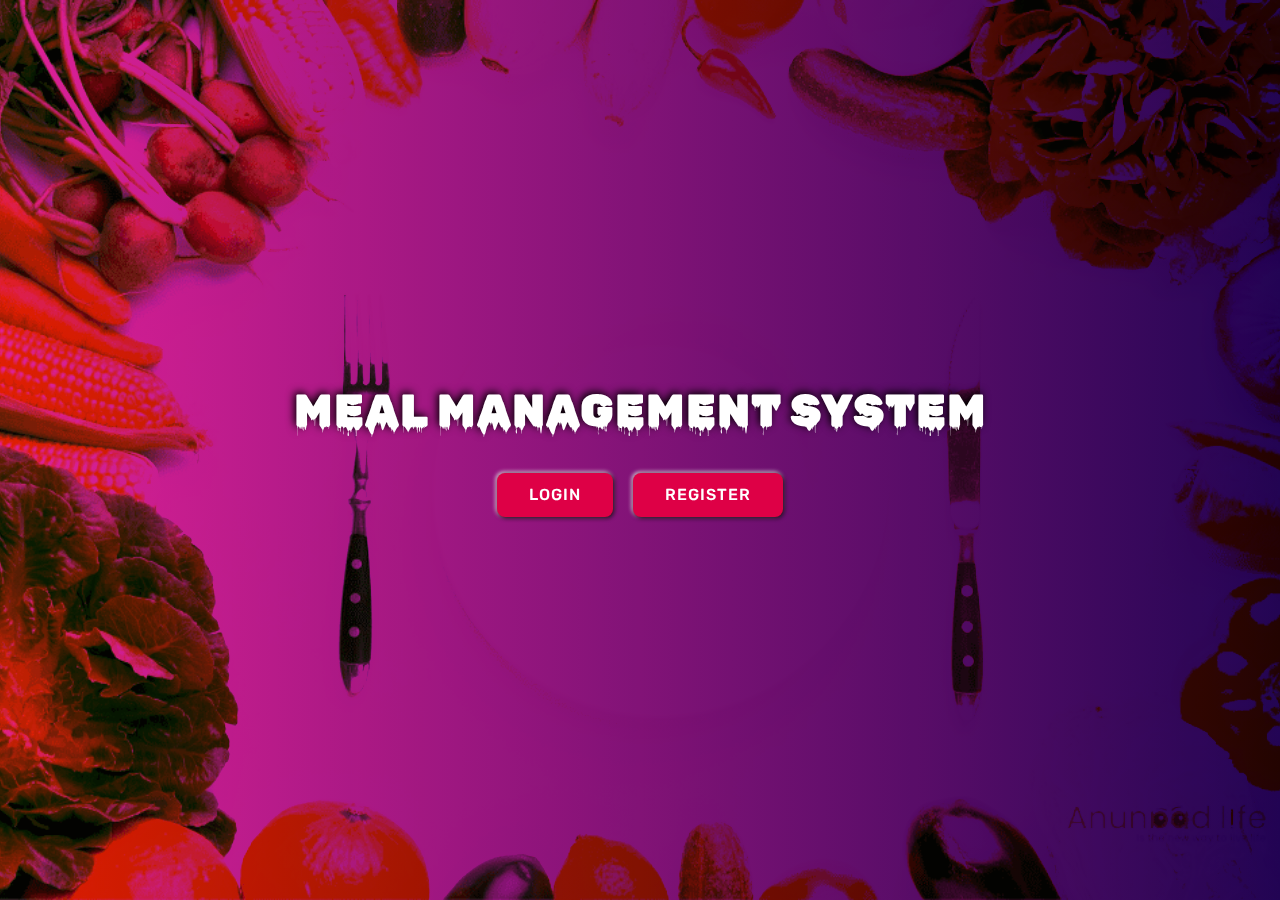
<file: index.html>
<!DOCTYPE html>
<html lang="en">
    <head>
        <meta charset="utf-8" />
        <meta name="description" content="" />
        <meta
            name="keywords"
            content="app, landing, corporate, Creative, Html Template, Template"
        />
        <meta name="author" content="web-themes" />
        <meta http-equiv="x-ua-compatible" content="ie=edge" />
        <meta name="viewport" content="width=device-width, initial-scale=1" />

        <!-- title -->
        <title></title>

        <!-- favicon -->
        <link href="img/favicon.png" type="image/png" rel="icon" />

        <!-- all css here -->
        <link href="css/bootstrap.min.css" rel="stylesheet" type="text/css" />
        <link href="css/fontawesome.min.css" rel="stylesheet" type="text/css" />

        <link href="css/helper.css" rel="stylesheet" type="text/css" />
        <link href="css/style.css" rel="stylesheet" type="text/css" />
        <link href="css/responsive.css" rel="stylesheet" type="text/css" />
    </head>
    <body>
        <!-- Preloader End -->
        <div class="home_bg" style="background-image: url(img/home_img.png);">
            <div class="container">
                <h2>Meal Management System</h2>
                <div class="home_btn">
                    <a href="login.html" class="button">Login</a>
                    <a href="register.html" class="button">Register</a>
                </div>            
            </div>
        </div>

        <!-- all js here -->
        <script src="js/jquery-3.4.1.min.js"></script>
        <script src="js/plugins.js"></script>
        <script src="js/main.js"></script>
    </body>
</html>
</file>
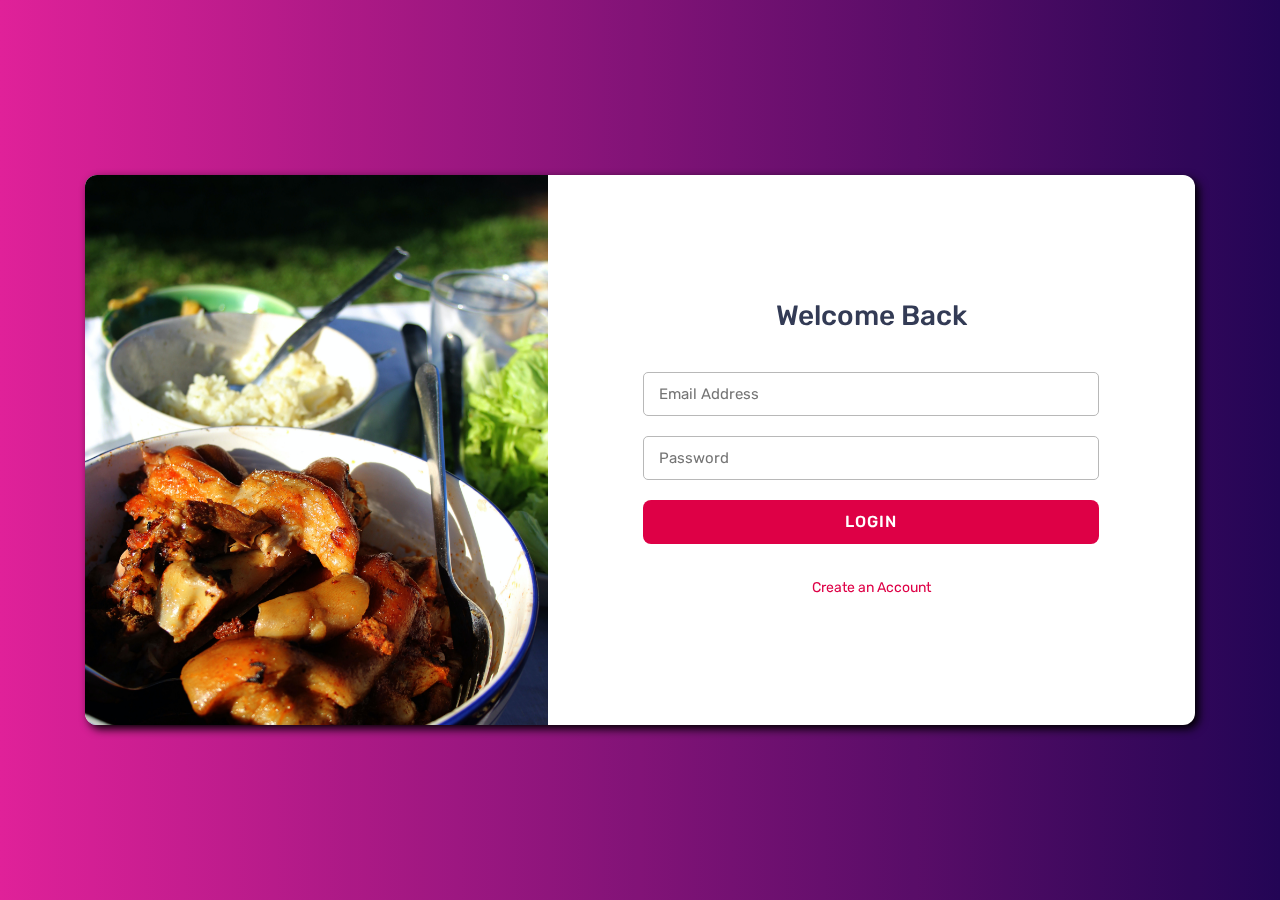
<file: login.html>
<!DOCTYPE html>
<html lang="en">
    <head>
        <meta charset="utf-8" />
        <meta name="description" content="" />
        <meta
            name="keywords"
            content="app, landing, corporate, Creative, Html Template, Template"
        />
        <meta name="author" content="web-themes" />
        <meta http-equiv="x-ua-compatible" content="ie=edge" />
        <meta name="viewport" content="width=device-width, initial-scale=1" />

        <!-- title -->
        <title></title>

        <!-- favicon -->
        <link href="img/favicon.png" type="image/png" rel="icon" />

        <!-- all css here -->
        <link href="css/bootstrap.min.css" rel="stylesheet" type="text/css" />
        <link href="css/fontawesome.min.css" rel="stylesheet" type="text/css" />
        <link href="css/helper.css" rel="stylesheet" type="text/css" />
        <link href="css/style.css" rel="stylesheet" type="text/css" />
        <link href="css/responsive.css" rel="stylesheet" type="text/css" />
    </head>
    <body>
        <div class="home_bg">
            <div class="container">
                <div class="login_area_box">
                    <div class="row no-gutters">
                        <div class="col-md-5">
                            <div class="login_left_area"></div>
                        </div>
                        <div class="col-md-7">
                            <div class="login_right_area">
                                <div class="login_right_box">
                                    <h3 class="mb_30">Welcome Back</h3>
                                    <form>
                                        <input type="email" placeholder="Email Address" />
                                        <input type="password" placeholder="Password" />
                                        <button class="button mt_10" type="submit">Login</button>
                                    </form>
            
                                    <div class="mt_30">
                                        <a href="register.html">Create an Account</a>
                                    </div>
                                </div>
                            </div>
                        </div>
                    </div>
                </div>
            </div>
        </div>
        <script src="js/jquery-3.4.1.min.js"></script>
        <script src="js/plugins.js"></script>
        <script src="js/main.js"></script>
    </body>
</html>
</file>
<file: css/helper.css>
/*
**margin 5px - 100px
**padding 5px - 100px
*/

.mt_5{margin-top:5px}.mt_10{margin-top:10px}.mt_15{margin-top:15px}.mt_20{margin-top:20px}.mt_25{margin-top:25px}.mt_30{margin-top:30px}.mt_35{margin-top:35px}.mt_40{margin-top:40px}.mt_45{margin-top:45px}.mt_50{margin-top:50px}.mt_55{margin-top:55px}.mt_60{margin-top:60px}.mt_65{margin-top:65px}.mt_70{margin-top:70px}.mt_75{margin-top:75px}.mt_80{margin-top:80px}.mt_85{margin-top:85px}.mt_90{margin-top:90px}.mt_95{margin-top:95px}.mt_100{margin-top:100px}.mb_5{margin-bottom:5px}.mb_10{margin-bottom:10px}.mb_15{margin-bottom:15px}.mb_20{margin-bottom:20px}.mb_25{margin-bottom:25px}.mb_30{margin-bottom:30px}.mb_35{margin-bottom:35px}.mb_40{margin-bottom:40px}.mb_45{margin-bottom:45px}.mb_50{margin-bottom:50px}.mb_55{margin-bottom:55px}.mb_60{margin-bottom:60px}.mb_65{margin-bottom:65px}.mb_70{margin-bottom:70px}.mb_75{margin-bottom:75px}.mb_80{margin-bottom:80px}.mb_85{margin-bottom:85px}.mb_90{margin-bottom:90px}.mb_95{margin-bottom:95px}.mb_100{margin-bottom:100px}.mr_5{margin-right:5px}.mr_10{margin-right:10px}.mr_15{margin-right:15px}.mr_20{margin-right:20px}.mr_25{margin-right:25px}.mr_30{margin-right:30px}.mr_35{margin-right:35px}.mr_40{margin-right:40px}.mr_45{margin-right:45px}.mr_50{margin-right:50px}.mr_55{margin-right:55px}.mr_60{margin-right:60px}.mr_65{margin-right:65px}.mr_70{margin-right:70px}.mr_75{margin-right:75px}.mr_80{margin-right:80px}.mr_85{margin-right:85px}.mr_90{margin-right:90px}.mr_95{margin-right:95px}.mr_100{margin-right:100px}.ml_5{margin-left:5px}.ml_10{margin-left:10px}.ml_15{margin-left:15px}.ml_20{margin-left:20px}.ml_25{margin-left:25px}.ml_30{margin-left:30px}.ml_35{margin-left:35px}.ml_40{margin-left:40px}.ml_45{margin-left:45px}.ml_50{margin-left:50px}.ml_55{margin-left:55px}.ml_60{margin-left:60px}.ml_65{margin-left:65px}.ml_70{margin-left:70px}.ml_75{margin-left:75px}.ml_80{margin-left:80px}.ml_85{margin-left:85px}.ml_90{margin-left:90px}.ml_95{margin-left:95px}.ml_100{margin-left:100px}.pt_5{padding-top:5px}.pt_10{padding-top:10px}.pt_15{padding-top:15px}.pt_20{padding-top:20px}.pt_25{padding-top:25px}.pt_30{padding-top:30px}.pt_35{padding-top:35px}.pt_40{padding-top:40px}.pt_45{padding-top:45px}.pt_50{padding-top:50px}.pt_55{padding-top:55px}.pt_60{padding-top:60px}.pt_65{padding-top:65px}.pt_70{padding-top:70px}.pt_75{padding-top:75px}.pt_80{padding-top:80px}.pt_85{padding-top:85px}.pt_90{padding-top:90px}.pt_95{padding-top:95px}.pt_100{padding-top:100px}.pb_5{padding-bottom:5px}.pb_10{padding-bottom:10px}.pb_15{padding-bottom:15px}.pb_20{padding-bottom:20px}.pb_25{padding-bottom:25px}.pb_30{padding-bottom:30px}.pb_35{padding-bottom:35px}.pb_40{padding-bottom:40px}.pb_45{padding-bottom:45px}.pb_50{padding-bottom:50px}.pb_55{padding-bottom:55px}.pb_60{padding-bottom:60px}.pb_65{padding-bottom:65px}.pb_70{padding-bottom:70px}.pb_75{padding-bottom:75px}.pb_80{padding-bottom:80px}.pb_85{padding-bottom:85px}.pb_90{padding-bottom:90px}.pb_95{padding-bottom:95px}.pb_100{padding-bottom:100px}.pr_5{padding-right:5px}.pr_10{padding-right:10px}.pr_15{padding-right:15px}.pr_20{padding-right:20px}.pr_25{padding-right:25px}.pr_30{padding-right:30px}.pr_35{padding-right:35px}.pr_40{padding-right:40px}.pr_45{padding-right:45px}.pr_50{padding-right:50px}.pr_55{padding-right:55px}.pr_60{padding-right:60px}.pr_65{padding-right:65px}.pr_70{padding-right:70px}.pr_75{padding-right:75px}.pr_80{padding-right:80px}.pr_85{padding-right:85px}.pr_90{padding-right:90px}.pr_95{padding-right:95px}.pr_100{padding-right:100px}.pl_5{padding-left:5px}.pl_10{padding-left:10px}.pl_15{padding-left:15px}.pl_20{padding-left:20px}.pl_25{padding-left:25px}.pl_30{padding-left:30px}.pl_35{padding-left:35px}.pl_40{padding-left:40px}.pl_45{padding-left:45px}.pl_50{padding-left:50px}.pl_55{padding-left:55px}.pl_60{padding-left:60px}.pl_65{padding-left:65px}.pl_70{padding-left:70px}.pl_75{padding-left:75px}.pl_80{padding-left:80px}.pl_85{padding-left:85px}.pl_90{padding-left:90px}.pl_95{padding-left:95px}.pl_100{padding-left:100px}
</file>
<file: css/style.css>
/*======================
   01. Google fonts
========================*/
@import url('https://fonts.googleapis.com/css2?family=Monomaniac+One&family=Rubik+Wet+Paint&family=Rubik:wght@400;500;600&display=swap');

/*======================
   02. Basic css
========================*/
html,
body,
div,
span,
h1,
h2,
h3,
h4,
h5,
h6,
p,
a,
strong,
i,
ol,
ul,
li,
form,
label,
footer,
header,
menu,
nav,
section {
    margin: 0;
    padding: 0;
}

body {
    line-height: 26px;
    font-family: 'Rubik', sans-serif;
    background-color: #fff;
    color: #333b55;
}
/*font-family: 'Monomaniac One', sans-serif;
font-family: 'Rubik Wet Paint', cursive;*/
ol,
ul {
    list-style: none;
}

a:hover {
    text-decoration: none;
}

button:focus,
a:focus,
input:focus,
textarea:focus {
    outline: none;
}

/*Proloader START CSS*/
.preloader {
    position: fixed;
    width: 100%;
    height: 100%;
    left: 0;
    top: 0;
    z-index: 9999;
    background: #fff;
}

.loader_34 {
    /* Preloader */
    display: table-cell;
    vertical-align: middle;
    text-align: center;
}

.loader_34 .ytp-spinner {
    /* Spinner Container */
    position: absolute;
    left: 50%;
    top: 50%;
    width: 64px;
    margin-left: -32px;
    z-index: 18;
    pointer-events: none;
}

.loader_34 .ytp-spinner .ytp-spinner-container {
    pointer-events: none;
    position: absolute;
    width: 100%;
    padding-bottom: 100%;
    top: 50%;
    left: 50%;
    margin-top: -50%;
    margin-left: -50%;
    animation: ytp-spinner-linspin 1568.23529647ms linear infinite;
    -webkit-animation: ytp-spinner-linspin 1568.23529647ms linear infinite;
}

.loader_34 .ytp-spinner-rotator {
    position: absolute;
    width: 100%;
    height: 100%;
    -webkit-animation: ytp-spinner-easespin 5332ms cubic-bezier(0.4, 0, 0.2, 1)
        infinite both;
    animation: ytp-spinner-easespin 5332ms cubic-bezier(0.4, 0, 0.2, 1) infinite
        both;
}

.loader_34 .ytp-spinner-left {
    position: absolute;
    top: 0;
    left: 0;
    bottom: 0;
    overflow: hidden;
}

.loader_34 .ytp-spinner-right {
    position: absolute;
    top: 0;
    right: 0;
    bottom: 0;
    overflow: hidden;
}

.loader_34 .ytp-spinner-left {
    /* Position inside Container*/
    right: 50%;
}

.loader_34 .ytp-spinner-right {
    /* Position inside Container*/
    left: 50%;
}

.loader_34 .ytp-spinner-circle {
    -webkit-box-sizing: border-box;
    box-sizing: border-box;
    position: absolute;
    width: 200%;
    height: 100%;
    border-style: solid;
    /* Spinner Color */
    border-color: #f9fb76 #f9fb76 transparent;
    border-radius: 50%;
    border-width: 6px;
}

.loader_34 .ytp-spinner-left .ytp-spinner-circle {
    left: 0;
    right: -100%;
    border-right-color: transparent;
    -webkit-animation: ytp-spinner-left-spin 1333ms cubic-bezier(0.4, 0, 0.2, 1)
        infinite both;
    animation: ytp-spinner-left-spin 1333ms cubic-bezier(0.4, 0, 0.2, 1)
        infinite both;
}

.loader_34 .ytp-spinner-right .ytp-spinner-circle {
    left: -100%;
    right: 0;
    border-left-color: transparent;
    -webkit-animation: ytp-right-spin 1333ms cubic-bezier(0.4, 0, 0.2, 1)
        infinite both;
    animation: ytp-right-spin 1333ms cubic-bezier(0.4, 0, 0.2, 1) infinite both;
}

/* Preloader Animations */

@-webkit-keyframes ytp-spinner-linspin {
    to {
        -webkit-transform: rotate(360deg);
    }
}

@keyframes ytp-spinner-linspin {
    to {
        -webkit-transform: rotate(360deg);
        transform: rotate(360deg);
    }
}

@-webkit-keyframes ytp-spinner-easespin {
    12.5% {
        -webkit-transform: rotate(135deg);
    }
    25% {
        -webkit-transform: rotate(270deg);
    }
    37.5% {
        -webkit-transform: rotate(405deg);
    }
    50% {
        -webkit-transform: rotate(540deg);
    }
    62.5% {
        -webkit-transform: rotate(675deg);
    }
    75% {
        -webkit-transform: rotate(810deg);
    }
    87.5% {
        -webkit-transform: rotate(945deg);
    }
    to {
        -webkit-transform: rotate(1080deg);
    }
}

@keyframes ytp-spinner-easespin {
    12.5% {
        -webkit-transform: rotate(135deg);
        transform: rotate(135deg);
    }
    25% {
        -webkit-transform: rotate(270deg);
        transform: rotate(270deg);
    }
    37.5% {
        -webkit-transform: rotate(405deg);
        transform: rotate(405deg);
    }
    50% {
        -webkit-transform: rotate(540deg);
        transform: rotate(540deg);
    }
    62.5% {
        -webkit-transform: rotate(675deg);
        transform: rotate(675deg);
    }
    75% {
        -webkit-transform: rotate(810deg);
        transform: rotate(810deg);
    }
    87.5% {
        -webkit-transform: rotate(945deg);
        transform: rotate(945deg);
    }
    to {
        -webkit-transform: rotate(1080deg);
        transform: rotate(1080deg);
    }
}

@-webkit-keyframes ytp-spinner-left-spin {
    0% {
        -webkit-transform: rotate(130deg);
    }
    50% {
        -webkit-transform: rotate(-5deg);
    }
    to {
        -webkit-transform: rotate(130deg);
    }
}

@keyframes ytp-spinner-left-spin {
    0% {
        -webkit-transform: rotate(130deg);
        transform: rotate(130deg);
    }
    50% {
        -webkit-transform: rotate(-5deg);
        transform: rotate(-5deg);
    }
    to {
        -webkit-transform: rotate(130deg);
        transform: rotate(130deg);
    }
}

@-webkit-keyframes ytp-right-spin {
    0% {
        -webkit-transform: rotate(-130deg);
    }
    50% {
        -webkit-transform: rotate(5deg);
    }
    to {
        -webkit-transform: rotate(-130deg);
    }
}

@keyframes ytp-right-spin {
    0% {
        -webkit-transform: rotate(-130deg);
        transform: rotate(-130deg);
    }
    50% {
        -webkit-transform: rotate(5deg);
        transform: rotate(5deg);
    }
    to {
        -webkit-transform: rotate(-130deg);
        transform: rotate(-130deg);
    }
}

.Custom_btn {
    display: block;
    text-align: center;
    width: 100%;
    border: none;
    background-color: #3363f5;
    padding: 8px;
    font-size: 13px;
    color: #fff;
    border-radius: 20px;
    transition: 0.3s;
}
.Custom_btn:hover {
    /* opacity: 0.6; */
    box-shadow: 0 0 8px 0px #979797;
}

/* Home_area  */
.home_bg {
    position: relative;
    z-index: 1;
    background-position: center;
    background-size: cover;
    background-repeat: no-repeat;
    min-height: 100vh;
    padding: 50px 0;
    display: flex;
    align-items: center;
    justify-content: center;
}
.home_bg::before {
    position: absolute;
    content: '';
    left: 0;
    top: 0;
    width: 100%;
    height: 100%;
    z-index: -1;
    background: linear-gradient(90deg, #e01c97 0%, #1e0051 100%);
    opacity: 0.98;
    mix-blend-mode: darken;
}
.home_bg h2 {
    font-size: 45px;
    color: #fff;
    text-align: center;
    text-transform: uppercase;
    font-family: 'Rubik Wet Paint', cursive;
    font-weight: 400;
    letter-spacing: 1px;
    text-shadow: -2px -2px 8px #000;
}
.home_btn {
    display: flex;
    align-items: center;
    justify-content: center;
    margin-top: 35px;
}
.home_btn a:not(:last-child){
    margin-right: 20px;
}
.button {
    display: inline-block;
    padding: 14px 32px;
    border: none;
    color: #fff;
    transition: 0.3s;
    font-weight: 500;
    text-transform: uppercase;
    background: #de0046;
    line-height: 1;
    letter-spacing: 1px;
    border-radius: 8px;
    box-shadow: 1px 1px 4px #000, -1px -1px 4px #fff;
}
.button:hover {
    color: #fff;
    box-shadow: none;
}
/* -- Login area  -- */
.login_area_box {
    box-shadow: 4px 4px 10px 0px #000000;
    border-radius: 12px;
    overflow: hidden;
    background-color: #fff;
    text-transform: capitalize;
}
.login_left_area {
    min-height: 550px;
    background-image: url(../img/login_img.jpg);
    background-position: center;
    background-size: cover;
    background-repeat: no-repeat;
}
.login_right_area {
    min-height: 550px;
    display: flex;
    align-items: center;
    justify-content: center;
    text-align: center;
    padding: 0 20px;
}
.login_right_box {
    width: 75%;
}
.login_right_area input {
    width: 100%;
    padding: 8px 15px;
    margin: 10px 0;
    border: 1px solid #b8b8b8;
    border-radius: 5px;
    font-size: 15px;
}
.Reg_google {
    background-color: red;
}
.login_right_area a {
    font-size: 14px;
    text-transform: none;
    color: #de0046;
}
.login_right_area a:hover{
    text-decoration: underline;
}
.login_area_box .button{
    width: 100%;
    box-shadow: none;
}
.login_area_box .button:hover{
    box-shadow: 0 0 200px rgba(0, 0, 0, 0.2) inset;
}

.Reg_area,
.login_area {
    overflow: hidden;
    height: 100vh;
    display: flex;
    align-items: center;
    justify-content: center;
    background-color: #000000c3;
}

/* Reg area */

.Reg_area_box {
    margin: 100px;
    box-shadow: 0px 0px 20px 0px #cfcfcf;
    border-radius: 5px;
    overflow: hidden;
    background-color: #fff;
    text-transform: capitalize;
}
.Reg_left_area {
    min-height: 550px;
    background-image: url(../img/login_img.jpg);
    background-position: center;
    background-size: cover;
    background-repeat: no-repeat;
}
.Reg_right_area {
    min-height: 550px;
    display: flex;
    align-items: center;
    justify-content: center;
    text-align: center;
    padding: 0 20px;
}
.Reg_right_box {
    width: 80%;
}
.Reg_right_area input {
    width: 100%;
    padding: 8px;
    font-size: 14px;
    margin: 10px 0;
    border: 1px solid #000000;
}
.Name_div {
    display: flex;
    align-items: center;
    justify-content: space-between;
}
.Name_div > div {
    width: 48%;
}
</file>
<file: css/responsive.css>
/*Extra large devices (large desktops, 1200px and up)*/
@media (max-width: 1399px) {
}
@media (min-width: 1400px) {
}
@media (min-width: 1200px) {
}

@media (max-width: 1199px) {
    .Reg_area_box h3 {
        margin-bottom: 10px;
    }
}

@media (max-width: 991px) {
    .Reg_area_box h3 {
        font-size: 16px;
    }
}

/*Medium devices (tablets, 767px and down)*/
@media (max-width: 767px) {
    .login_left_area,
    .Reg_left_area {
        display: none;
    }
    .home_area h2 {
        font-size: 26px;
        color: #fff;
    }
    .Reg_area_box {
        margin: 40px;
    }
    .login_right_box {
        width: 100%;
    }
    .login_right_area{
        min-height: auto;
        padding: 40px 35px;
    }

}

/*Small devices (landscape phones, 575px and down)*/
@media (max-width: 575px) {
    .login_right_area h3 {
        font-size: 18px;
    }
    .home_bg h2 {
        font-size: 35px;    
    }
}
</file>
